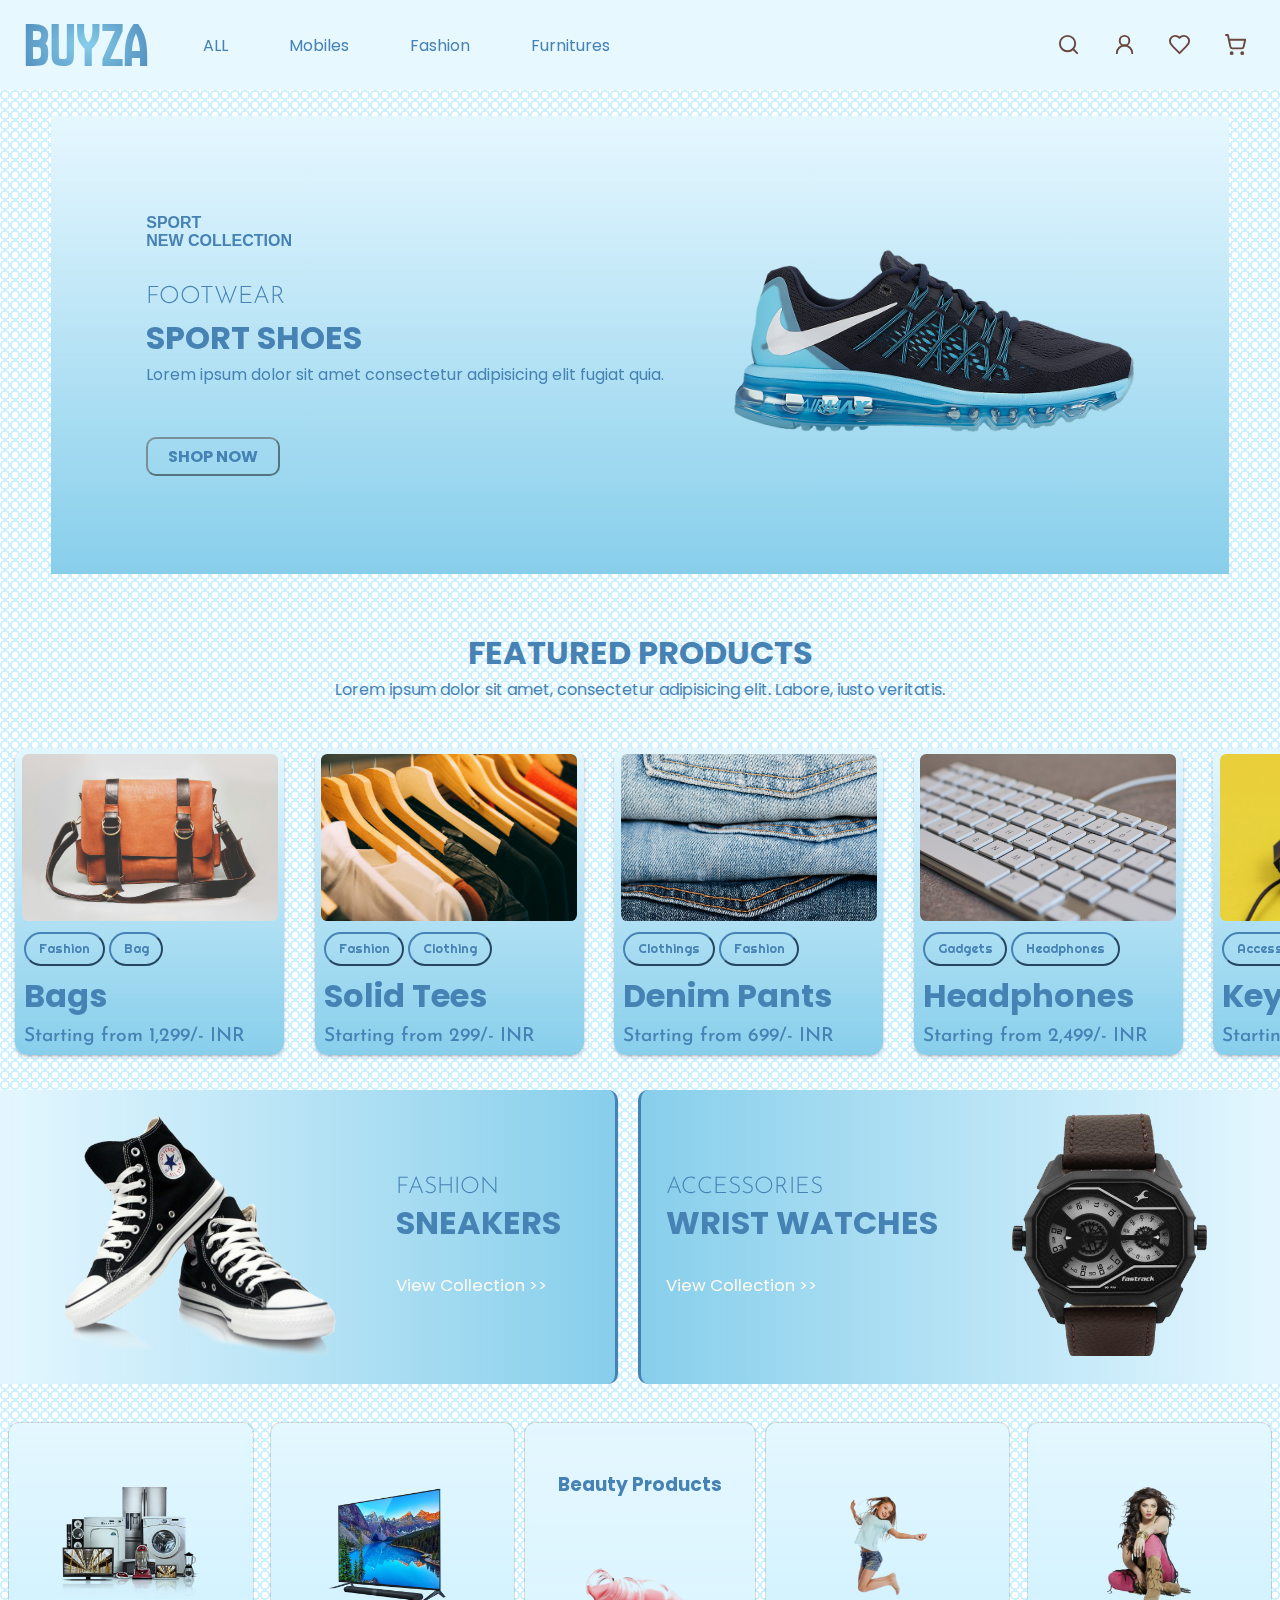
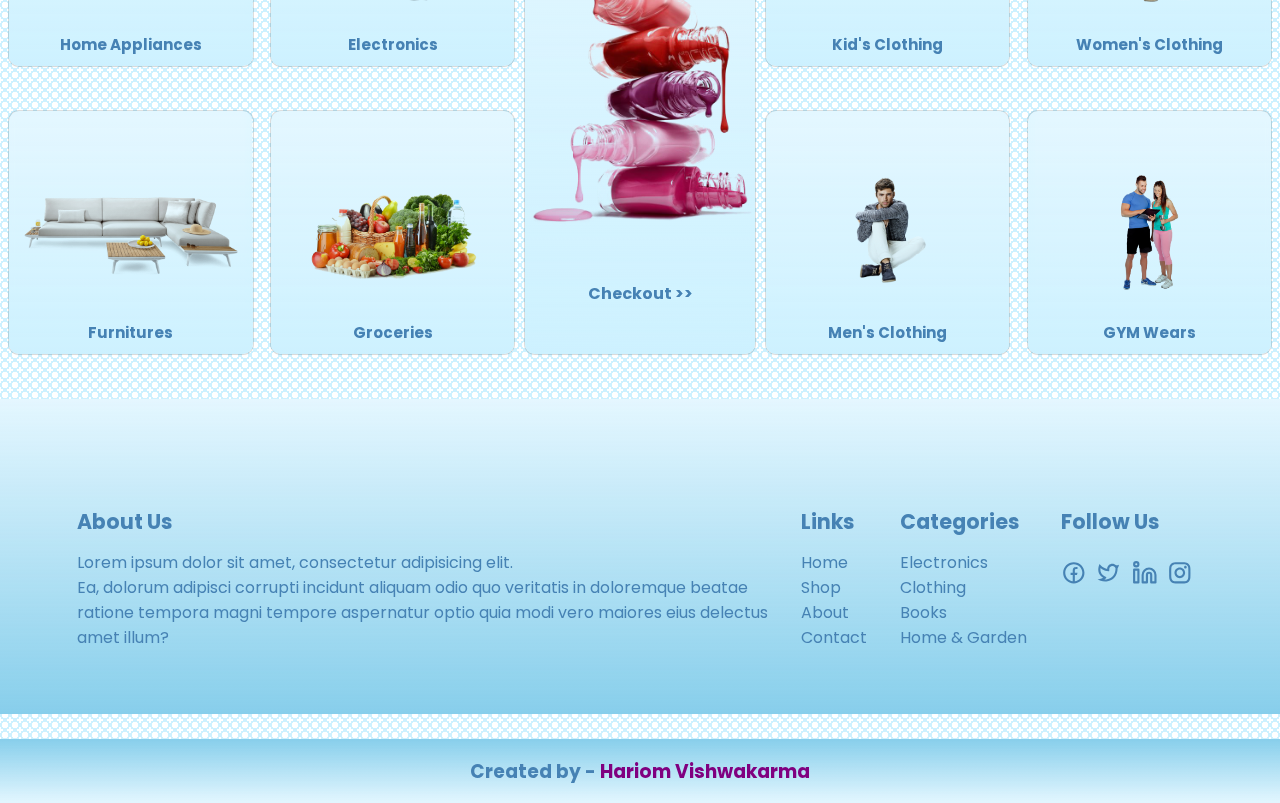
<file: index.html>
<!DOCTYPE html>
<html lang="en">

<head>
    <meta charset="UTF-8">
    <meta name="viewport" content="width=device-width, initial-scale=1.0">
    <title>BUYZA - E-commerce Website</title>
    <link rel="icon" type="image/x-icon" href="363839.jpg">
    <link rel="stylesheet" href="Buyza.css">


</head>

<body>

    <!-- This is Bottom Nav  -->

    <div id="bottomnav">
        <a href="#home">
            <svg xmlns="http://www.w3.org/2000/svg" width="4vmin" height="4vmin" viewBox="0 0 24 24" fill="none"
                stroke="currentColor" stroke-width="2" stroke-linecap="round" stroke-linejoin="round"
                class="lucide lucide-home">
                <path d="m3 9 9-7 9 7v11a2 2 0 0 1-2 2H5a2 2 0 0 1-2-2z" />
                <polyline points="9 22 9 12 15 12 15 22" />
            </svg>
            Home
        </a>
        <a href="#search">
            <svg xmlns="http://www.w3.org/2000/svg" width="4vmin" height="4vmin" viewBox="0 0 24 24" fill="none"
                stroke="currentColor" stroke-width="2" stroke-linecap="round" stroke-linejoin="round"
                class="lucide lucide-compass">
                <circle cx="12" cy="12" r="10" />
                <polygon points="16.24 7.76 14.12 14.12 7.76 16.24 9.88 9.88 16.24 7.76" />
            </svg>
            Search
        </a>
        <a href="#cart">
            <svg xmlns="http://www.w3.org/2000/svg" width="4vmin" height="4vmin" viewBox="0 0 24 24" fill="none"
                stroke="currentColor" stroke-width="2" stroke-linecap="round" stroke-linejoin="round"
                class="lucide lucide-shopping-cart">
                <circle cx="8" cy="21" r="1" />
                <circle cx="19" cy="21" r="1" />
                <path d="M2.05 2.05h2l2.66 12.42a2 2 0 0 0 2 1.58h9.78a2 2 0 0 0 1.95-1.57l1.65-7.43H5.12" />
            </svg>
            Cart
        </a>
        <a href="#notification">
            <svg xmlns="http://www.w3.org/2000/svg" width="4vmin" height="4vmin" viewBox="0 0 24 24" fill="none"
                stroke="currentColor" stroke-width="2" stroke-linecap="round" stroke-linejoin="round"
                class="lucide lucide-bell">
                <path d="M6 8a6 6 0 0 1 12 0c0 7 3 9 3 9H3s3-2 3-9" />
                <path d="M10.3 21a1.94 1.94 0 0 0 3.4 0" />
            </svg>
            Updates
        </a>
    </div>

    <!-- Bottom Nav End  -->





    <!-- Nav Start  -->


    <nav>
        <div class="leftbar">
            <ul>
                <li>
                    <h2 id="logo">
                        <a href="Buyza.html">
                            Buyza
                        </a>
                    </h2>
                </li>
                <li>
                    <a class="hide" href="#all">ALL</a>
                </li>
                <li><a class="hide" href="Mobiles.html">Mobiles</a></li>
                <li><a class="hide" href="#Fashion">Fashion</a></li>
                <li><a class="hide" href="#Furnituress">Furnitures</a></li>
            </ul>
        </div>
        <div class="rightbar">
            <ul>
                <li>
                    <a href="#search" class="hide">
                        <svg xmlns="http://www.w3.org/2000/svg" width="1.8vmax" height="1.8vmax" viewBox="0 0 24 24"
                            fill="none" stroke="#69483D" stroke-width="2" stroke-linecap="round" stroke-linejoin="round"
                            class="lucide lucide-search">
                            <circle cx="11" cy="11" r="8" />
                            <path d="m21 21-4.3-4.3" />
                        </svg>
                    </a>
                </li>
                <li>
                    <a href="#profile" class="hide">
                        <svg xmlns="http://www.w3.org/2000/svg" width="1.8vmax" height=1.8vmax" viewBox="0 0 24 24"
                            fill="none" stroke="#69483D" stroke-width="2" stroke-linecap="round" stroke-linejoin="round"
                            class="lucide lucide-user-round">
                            <circle cx="12" cy="8" r="5" />
                            <path d="M20 21a8 8 0 0 0-16 0" />
                        </svg>
                    </a>
                </li>
                <li>
                    <a href="#favorites" class="hide">
                        <svg xmlns="http://www.w3.org/2000/svg" width="1.8vmax" height="1.8vmax" viewBox="0 0 24 24"
                            fill="none" stroke="#69483D" stroke-width="2" stroke-linecap="round" stroke-linejoin="round"
                            class="lucide lucide-heart">
                            <path
                                d="M19 14c1.49-1.46 3-3.21 3-5.5A5.5 5.5 0 0 0 16.5 3c-1.76 0-3 .5-4.5 2-1.5-1.5-2.74-2-4.5-2A5.5 5.5 0 0 0 2 8.5c0 2.3 1.5 4.05 3 5.5l7 7Z" />
                        </svg>
                    </a>
                </li>
                <li>
                    <a href="#cart" class="hide">
                        <svg xmlns="http://www.w3.org/2000/svg" width="1.8vmax" height="1.8vmax" viewBox="0 0 24 24"
                            fill="none" stroke="#69483D" stroke-width="2" stroke-linecap="round" stroke-linejoin="round"
                            class="lucide lucide-shopping-cart">
                            <circle cx="8" cy="21" r="1" />
                            <circle cx="19" cy="21" r="1" />
                            <path
                                d="M2.05 2.05h2l2.66 12.42a2 2 0 0 0 2 1.58h9.78a2 2 0 0 0 1.95-1.57l1.65-7.43H5.12" />
                        </svg>
                    </a>
                </li>
            </ul>

        </div>
    </nav>

    <!-- Nav End -->


    <!-- Header Start -->

    <header>

        <!-- Scroll Bar Start -->

        <!-- Scroll 1 -->
         
        <div class="scroll-cont">
            <div class="scroll scroll1">
                <div id="leftscroll">
                    <h4>SPORT <br> NEW COLLECTION </h4>
                    <h2>FOOTWEAR</h2>
                    <h1>SPORT SHOES</h1>
                    <p>Lorem ipsum dolor sit amet consectetur adipisicing elit fugiat quia.</p>
                    <a id="shopnow" href="#shopnow">SHOP NOW</a>
                </div>
                <div id="rightscroll">
                    <img src="blue-shoe.png" alt="Nike Airmax">
                </div>
            </div>
        </div>

        <!-- Scroll 2 -->

        <div class="scroll-cont">
            <div class="scroll scroll2">
                <div id="leftscroll">
                    <h4>ACCESSORIES</h4>
                    <h2>WRIST WATCHES</h2>
                    <h1>ANALOG WATCHES</h1>
                    <p>Lorem ipsum dolor sit amet, consectetur adipisicing elit.
                    </p>
                    <a id="shopnow" href="#Shopnow">SHOP NOW</a>
                </div>
                <div id="rightscroll">
                    <img src="wrist-watch-2.png" alt="Wrist Watch">
                </div>
            </div>
        </div>

        <!-- Scroll 3 -->

        <div class="scroll-cont">
            <div class="scroll scroll3">
                <div id="leftscroll">
                    <h4>GADGETS</h4>
                    <h2>HEADPHONES</h2>
                    <h1>TWS HEADPHONES</h1>
                    <p>Lorem ipsum dolor sit amet consectetur adipisicing elit fugiat quia.</p>
                    <a id="shopnow" href="#Shopnow">SHOP NOW</a>
                </div>
                <div id="rightscroll">
                    <img src="headphone-2.png" alt="Headphone">
                </div>
            </div>
        </div>

        <!-- Scroll End -->

    </header>


    <!-- Header End  -->


    <!-- Main Start  -->


    <main>

        <!-- Heading  -->

        <div id="mainheading">
            <h1>FEATURED PRODUCTS</h1>
            <p>Lorem ipsum dolor sit amet, consectetur adipisicing elit. Labore, iusto veritatis.</p>
        </div>

        <!-- Heading End -->




        <!-- Item Cards  -->

        <div id="scrollitems">

            <div class="container">
                <div id="image1" class="image"></div>
                <div id="capsule-container">
                    <span class="capsule">Fashion</span>
                    <span class="capsule">Bag</span>
                </div>
                <div class="heading">
                    <h2>Bags</h2>
                    <h3>Starting from 1,299/- INR</h3>
                </div>
            </div>

            <div class="container">
                <div id="image2" class="image"></div>
                <div id="capsule-container">
                    <span class="capsule">Fashion</span>
                    <span class="capsule">Clothing</span>
                </div>
                <div class="heading">
                    <h2>Solid Tees</h2>
                    <h3>Starting from 299/- INR</h3>
                </div>
            </div>
            <div class="container">
                <div id="image3" class="image"></div>
                <div id="capsule-container">
                    <span class="capsule">Clothings</span>
                    <span class="capsule">Fashion</span>
                </div>
                <div class="heading">
                    <h2>Denim Pants</h2>
                    <h3>Starting from 699/- INR</h3>
                </div>
            </div>

            <div class="container">
                <div id="image4" class="image"></div>
                <div id="capsule-container">
                    <span class="capsule">Gadgets</span>
                    <span class="capsule">Headphones</span>
                </div>
                <div class="heading">
                    <h2>Headphones</h2>
                    <h3>Starting from 2,499/- INR</h3>
                </div>
            </div>


            <div class="container">
                <div id="image5" class="image"></div>
                <div id="capsule-container">
                    <span class="capsule">Accessories</span>
                    <span class="capsule">Keyboard</span>
                </div>
                <div class="heading">
                    <h2>Keyboards</h2>
                    <h3>Starting from 999/- INR</h3>
                </div>
            </div>


            <div class="container">
                <div id="image6" class="image"></div>
                <div id="capsule-container">
                    <span class="capsule">Accessories</span>
                    <span class="capsule">Mouse</span>
                </div>
                <div class="heading">
                    <h2>Mouses</h2>
                    <h3>Starting from 499/- INR</h3>
                </div>
            </div>
        </div>

        <!-- Item Card End  -->



        <!-- Double Blocks For Items -->

        <div id="double-blocks">
            <aside class="block1">
                <img src="converse.png" alt="converse">
                <div class="content">
                    <h2>FASHION</h2>
                    <h1>SNEAKERS</h1>
                    <a href="#viewcollection">View Collection >>
                    </a>
                </div>
            </aside>
            <aside class="block2">
                <div class="content">
                    <h2>ACCESSORIES</h2>
                    <h1>WRIST WATCHES</h1>
                    <a href="#accessories">
                        View Collection >>
                    </a>
                </div>
                <img src="wristwatch.png" alt="wristwatch">
            </aside>
        </div>

        <!-- Double Blocks for Items End -->




        <!-- Categories Start -->

        <div class="categories">

            <div class="categories-1">
                <a href="#appliances">
                    <div class="box box1">
                        <img class="image1" src="homeappliances.png" alt="Appliances">
                        <div class="content">
                            <h3>Home Appliances</h3>
                        </div>
                    </div>
                </a>
                <a href="#">
                    <div class="box box2">
                        <img class="image2" src="tv.png" alt="tv">
                        <div class="content">
                            <h3>Electronics </h3>
                        </div>
                    </div>
                    <a href="#Furnitures">
                        <div class="box box3">
                            <img class="image3" src="furniture.png" alt="Furnitures">
                            <div class="content">
                                <h3>Furnitures</h3>
                            </div>
                        </div>
                    </a>
                    <a href="#groceries">
                        <div class="box box4">
                            <img class="image4" src="grocery.png" alt="grocery">
                            <div class="content">
                                <h3>Groceries</h3>
                            </div>
                        </div>
                    </a>
            </div>


            <div class="categories-3">
                <a href="#beautyproducts">
                    <div class="sidebox">
                        <div class="uppercontent">
                            <h3>Beauty Products</h3>
                        </div>
                        <img src="nailpolis.png" alt="nailpolis.png">
                        <div class="lowercontent">
                            <h4>Checkout >></h4>
                        </div>
                    </div>
                </a>
            </div>


            <div class="categories-2">
                <a href="#kidclothing">
                    <div class="box box5">
                        <img class="image5" src="kid2.png" alt="kid">
                        <div class="content">
                            <h3>Kid's Clothing</h3>
                        </div>
                    </div>
                </a>
                <a href="#womenclothing">
                    <div class="box box6">
                        <img class="image6" src="women.png" alt="woman">
                        <div class="content">
                            <h3>Women's Clothing</h3>
                        </div>
                    </div>
                </a>
                <a href="#menclothing">
                    <div class="box box7">
                        <img class="image7" src="man.png" alt="man">
                        <div class="content">
                            <h3>Men's Clothing</h3>
                        </div>
                    </div>
                </a>
                <a href="#gymwears">
                    <div class="box box8">
                        <img class="image8" src="gym.png" alt="gym wear">
                        <div class="content">
                            <h3>GYM Wears</h3>
                        </div>
                    </div>
                </a>
            </div>

        </div>

        <!-- Categories End -->
    </main>

    <!-- Main End -->


    <!-- Footer Start  -->


    <footer class="site-footer">
        <div class="container">
            <div class="row">

                <!-- About us Start  -->

                <div class="col-md-4 aboutus">
                    <h3>About Us</h3>
                    <p>Lorem ipsum dolor sit amet, consectetur adipisicing elit. <br> Ea, dolorum adipisci corrupti
                        incidunt aliquam odio quo veritatis in doloremque beatae <br> ratione tempora magni tempore
                        aspernatur optio quia modi vero maiores eius delectus <br> amet illum?
                    </p>
                </div>

                <!-- About us End -->

                <!-- Quick Links Start  -->

                <div class="col-md-4">
                    <h3> Links</h3>
                    <ul>
                        <li><a href="Buyza.html">Home</a></li>
                        <li><a href="#">Shop</a></li>
                        <li><a href="#">About</a></li>
                        <li><a href="#">Contact</a></li>
                    </ul>
                </div>

                <!-- Quick Links End -->


                <!-- Footer Categories Start-->

                <div class="col-md-4">
                    <h3>Categories</h3>
                    <ul>
                        <li><a href="#">Electronics</a></li>
                        <li><a href="#">Clothing</a></li>
                        <li><a href="#">Books</a></li>
                        <li><a href="#">Home & Garden</a></li>
                    </ul>
                </div>

                <!-- Footer Categories End -->


                <!-- Follow Start  -->


                <div class="col-md-4 followus">
                    <h3>Follow Us</h3>
                    <ul class="social-icons">
                        <li><a href="#facebook">
                                <svg xmlns="http://www.w3.org/2000/svg" viewBox="0 0 24 24" fill="currentColor">
                                    <path
                                        d="M13.001 19.9381C16.9473 19.446 20.001 16.0796 20.001 12C20.001 7.58172 16.4193 4 12.001 4C7.5827 4 4.00098 7.58172 4.00098 12C4.00098 16.0796 7.05467 19.446 11.001 19.9381V14H9.00098V12H11.001V10.3458C11.001 9.00855 11.1402 8.52362 11.4017 8.03473C11.6631 7.54584 12.0468 7.16216 12.5357 6.9007C12.9184 6.69604 13.3931 6.57252 14.2227 6.51954C14.5519 6.49851 14.9781 6.52533 15.501 6.6V8.5H15.001C14.0837 8.5 13.7052 8.54332 13.4789 8.66433C13.3386 8.73939 13.2404 8.83758 13.1653 8.97793C13.0443 9.20418 13.001 9.42853 13.001 10.3458V12H15.501L15.001 14H13.001V19.9381ZM12.001 22C6.47813 22 2.00098 17.5228 2.00098 12C2.00098 6.47715 6.47813 2 12.001 2C17.5238 2 22.001 6.47715 22.001 12C22.001 17.5228 17.5238 22 12.001 22Z">
                                    </path>
                                </svg>
                            </a></li>
                        <li><a href="#twitter">
                                <svg xmlns="http://www.w3.org/2000/svg" viewBox="0 0 24 24" fill="currentColor">
                                    <path
                                        d="M15.3499 5.55005C13.7681 5.55005 12.4786 6.81809 12.4504 8.39658L12.4223 9.97162C12.4164 10.3029 12.143 10.5667 11.8117 10.5608C11.7881 10.5604 11.7646 10.5586 11.7413 10.5554L10.1805 10.3426C8.12699 10.0625 6.15883 9.11736 4.27072 7.54411C3.67275 10.8538 4.84 13.1472 7.65342 14.916L9.40041 16.0142C9.68095 16.1906 9.7654 16.561 9.58903 16.8415C9.54861 16.9058 9.49636 16.9619 9.43504 17.0067L7.84338 18.1696C8.78973 18.229 9.68938 18.1875 10.435 18.0387C15.1526 17.0973 18.2897 13.547 18.2897 7.69109C18.2897 7.213 17.2774 5.55005 15.3499 5.55005ZM10.4507 8.3609C10.4983 5.69584 12.6735 3.55005 15.3499 3.55005C16.7132 3.55005 17.9465 4.10683 18.8348 5.0054C19.5462 5.00005 20.1514 5.17991 21.5035 4.35967C21.1693 6.00005 21.0034 6.71201 20.2897 7.69109C20.2897 15.3326 15.5926 19.0489 10.8264 20C7.5587 20.6522 2.80646 19.5815 1.44531 18.1587C2.13874 18.1054 4.95928 17.802 6.58895 16.6092C5.20994 15.6987 -0.278631 12.4681 3.32772 3.78642C5.02119 5.76307 6.73797 7.10855 8.47807 7.82286C9.63548 8.29798 9.91978 8.2885 10.4507 8.3609Z">
                                    </path>
                                </svg>
                            </a></li>
                        <li><a href="#linkdin">
                                <svg xmlns="http://www.w3.org/2000/svg" viewBox="0 0 24 24" fill="none"
                                    stroke="currentColor" stroke-width="2" stroke-linecap="round"
                                    stroke-linejoin="round" class="lucide lucide-linkedin">
                                    <path
                                        d="M16 8a6 6 0 0 1 6 6v7h-4v-7a2 2 0 0 0-2-2 2 2 0 0 0-2 2v7h-4v-7a6 6 0 0 1 6-6z" />
                                    <rect width="4" height="12" x="2" y="9" />
                                    <circle cx="4" cy="4" r="2" />
                                </svg>
                            </a></li>
                        <li><a href="#instagram">
                                <svg xmlns="http://www.w3.org/2000/svg" viewBox="0 0 24 24" fill="currentColor">
                                    <path
                                        d="M12.001 9C10.3436 9 9.00098 10.3431 9.00098 12C9.00098 13.6573 10.3441 15 12.001 15C13.6583 15 15.001 13.6569 15.001 12C15.001 10.3427 13.6579 9 12.001 9ZM12.001 7C14.7614 7 17.001 9.2371 17.001 12C17.001 14.7605 14.7639 17 12.001 17C9.24051 17 7.00098 14.7629 7.00098 12C7.00098 9.23953 9.23808 7 12.001 7ZM18.501 6.74915C18.501 7.43926 17.9402 7.99917 17.251 7.99917C16.5609 7.99917 16.001 7.4384 16.001 6.74915C16.001 6.0599 16.5617 5.5 17.251 5.5C17.9393 5.49913 18.501 6.0599 18.501 6.74915ZM12.001 4C9.5265 4 9.12318 4.00655 7.97227 4.0578C7.18815 4.09461 6.66253 4.20007 6.17416 4.38967C5.74016 4.55799 5.42709 4.75898 5.09352 5.09255C4.75867 5.4274 4.55804 5.73963 4.3904 6.17383C4.20036 6.66332 4.09493 7.18811 4.05878 7.97115C4.00703 9.0752 4.00098 9.46105 4.00098 12C4.00098 14.4745 4.00753 14.8778 4.05877 16.0286C4.0956 16.8124 4.2012 17.3388 4.39034 17.826C4.5591 18.2606 4.7605 18.5744 5.09246 18.9064C5.42863 19.2421 5.74179 19.4434 6.17187 19.6094C6.66619 19.8005 7.19148 19.9061 7.97212 19.9422C9.07618 19.9939 9.46203 20 12.001 20C14.4755 20 14.8788 19.9934 16.0296 19.9422C16.8117 19.9055 17.3385 19.7996 17.827 19.6106C18.2604 19.4423 18.5752 19.2402 18.9074 18.9085C19.2436 18.5718 19.4445 18.2594 19.6107 17.8283C19.8013 17.3358 19.9071 16.8098 19.9432 16.0289C19.9949 14.9248 20.001 14.5389 20.001 12C20.001 9.52552 19.9944 9.12221 19.9432 7.97137C19.9064 7.18906 19.8005 6.66149 19.6113 6.17318C19.4434 5.74038 19.2417 5.42635 18.9084 5.09255C18.573 4.75715 18.2616 4.55693 17.8271 4.38942C17.338 4.19954 16.8124 4.09396 16.0298 4.05781C14.9258 4.00605 14.5399 4 12.001 4ZM12.001 2C14.7176 2 15.0568 2.01 16.1235 2.06C17.1876 2.10917 17.9135 2.2775 18.551 2.525C19.2101 2.77917 19.7668 3.1225 20.3226 3.67833C20.8776 4.23417 21.221 4.7925 21.476 5.45C21.7226 6.08667 21.891 6.81333 21.941 7.8775C21.9885 8.94417 22.001 9.28333 22.001 12C22.001 14.7167 21.991 15.0558 21.941 16.1225C21.8918 17.1867 21.7226 17.9125 21.476 18.55C21.2218 19.2092 20.8776 19.7658 20.3226 20.3217C19.7668 20.8767 19.2076 21.22 18.551 21.475C17.9135 21.7217 17.1876 21.89 16.1235 21.94C15.0568 21.9875 14.7176 22 12.001 22C9.28431 22 8.94514 21.99 7.87848 21.94C6.81431 21.8908 6.08931 21.7217 5.45098 21.475C4.79264 21.2208 4.23514 20.8767 3.67931 20.3217C3.12348 19.7658 2.78098 19.2067 2.52598 18.55C2.27848 17.9125 2.11098 17.1867 2.06098 16.1225C2.01348 15.0558 2.00098 14.7167 2.00098 12C2.00098 9.28333 2.01098 8.94417 2.06098 7.8775C2.11014 6.8125 2.27848 6.0875 2.52598 5.45C2.78014 4.79167 3.12348 4.23417 3.67931 3.67833C4.23514 3.1225 4.79348 2.78 5.45098 2.525C6.08848 2.2775 6.81348 2.11 7.87848 2.06C8.94514 2.0125 9.28431 2 12.001 2Z">
                                    </path>
                                </svg>
                            </a></li>
                    </ul>
                </div>

                <!-- Follow End -->

            </div>
        </div>
    </footer>

    <!-- credit  -->
     
    <div id="credit">
        <h3>
            <span>Created by -</span> <span> Hariom Vishwakarma</span>
        </h3>
    </div>

    <!-- Footer End -->

</body>

</html>
</file>
<file: Buyza.css>
@import url("https://fonts.googleapis.com/css2?family=Josefin+Sans&family=Ubuntu&display=swap");

@import url("https://fonts.googleapis.com/css2?family=Dancing+Script:wght@700&family=Diphylleia&display=swap");

@import url("https://fonts.googleapis.com/css2?family=Josefin+Sans:ital,wght@0,100..700;1,100..700&family=Poppins:ital,wght@0,100;0,200;0,300;0,400;0,500;0,600;0,700;0,800;0,900;1,100;1,200;1,300;1,400;1,500;1,600;1,700;1,800;1,900&family=Protest+Strike&family=Righteous&family=Tilt+Warp&display=swap");

@import url("https://fonts.googleapis.com/css2?family=Josefin+Sans&family=Righteous&display=swap");

@import url("https://fonts.googleapis.com/css2?family=New+Amsterdam&display=swap");

@import url("https://fonts.googleapis.com/css2?family=Bebas+Neue&family=Marck+Script&family=Sofia+Sans:ital,wght@0,1..1000;1,1..1000&display=swap");

:root {
  --main-col: #87ceeb;
  --sec-col: #4682b4;
  --text-col: #fffaf0;
  --text-col-2: #cdf1ff;
  --trans-col: #cdf1ff1a;
  --dark-text: #708090;
}

html {
  background-image: repeating-radial-gradient(
      circle at center center,
      transparent 0px,
      transparent 3px,
      #cdf1ff 3px,
      #cdf1ff 5px,
      transparent 5px,
      transparent 19px,
      #cdf1ff 19px,
      #cdf1ff 27px
    ),
    repeating-radial-gradient(
      circle at center center,
      rgb(255, 255, 255) 0px,
      rgb(255, 255, 255) 6px,
      rgb(255, 255, 255) 6px,
      rgb(255, 255, 255) 14px,
      rgb(255, 255, 255) 14px,
      rgb(255, 255, 255) 25px,
      rgb(255, 255, 255) 25px,
      rgb(255, 255, 255) 28px
    );
  background-size: 10px 10px;
}

* {
  margin: 0;
  padding: 0;
  color: var(--sec-col);
  transition: all 0.5s ease;
}

body {
  scroll-behavior: smooth;
  color: var(--text-col-2);
  font-family: "Poppins";
}

body::-webkit-scrollbar {
  width: 0.3vw;
  border-radius: 50px;
}

body::-webkit-scrollbar-track {
  background-color: var(--text-col-2);
  box-shadow: inset 0 0 6px #4683b46c;
  border-radius: 50px;
}

body::-webkit-scrollbar-thumb {
  background-color: var(--sec-col);
  border-radius: 50px;
}

#logo a {
  font-family: "New Amsterdam", sans-serif;
  font-weight: 100;
  background: -webkit-radial-gradient(var(--main-col), var(--sec-col));
  -webkit-background-clip: text;
  -webkit-text-fill-color: transparent;
  transition: all ease 0.5s;
}

#logo a:hover {
  transform: scale(1.2);
}

@media (max-width: 425px) {
  nav {
    height: 19vw;
    display: flex;
    justify-content: center;
    align-items: center;
  }

  nav .rightbar {
    display: none;
  }

  #logo {
    transform: translateX(50%);
    font-size: 10vw;
  }

  #bottomnav {
    background-image: linear-gradient(
      to bottom,
      var(--trans-col),
      var(--main-col)
    );
    backdrop-filter: blur(5px);
    height: 6vmax;
    width: 100%;
    position: fixed;
    bottom: 0;
    z-index: 1;
    display: flex;
    justify-content: space-evenly;
    align-items: center;
  }

  #bottomnav a {
    padding: 5px 2vw;
    display: flex;
    flex-direction: column;
    justify-content: center;
    align-items: center;
    transition: ease all 0.5s;
    font-size: 2.5vw;
    text-decoration: none;
    font-weight: 600;
  }

  #bottomnav a:hover {
    border-radius: 10px;
    padding: 5px 2vw;
    background-image: linear-gradient(
      to bottom,
      var(--trans-col),
      var(--sec-col)
    );
  }

  header {
    width: 100%;
    height: auto;
    margin: auto;
    display: grid;
    grid-template-columns: repeat(3, 100%);
    align-items: center;
    overflow-x: scroll;
    overflow-y: hidden;
    column-gap: 1.5vw;
  }

  header::-webkit-scrollbar {
    border-radius: 50px;
    height: 0.7vw;
  }

  header::-webkit-scrollbar-track {
    border-radius: 50px;
  }

  header::-webkit-scrollbar-thumb {
    background-color: var(--sec-col);
    border-radius: 50px;
  }

  nav .leftbar ul li .hide {
    display: none;
  }

  nav .rightbar ul li .hide {
    display: none;
  }

  .scroll-cont {
    height: 100%;
    margin: 0 2vw 0 2vw;
  }
  .scroll {
    display: flex;
    flex-direction: column;
    justify-content: space-evenly;
    align-items: center;
  }

  #leftscroll {
    display: flex;
    flex-direction: column;
    align-items: center;
    justify-content: center;
    height: 100%;
  }

  #leftscroll h4,
  #leftscroll p {
    font-family: Arial, Helvetica, sans-serif;
    font-size: 2.5vw;
  }

  #leftscroll h2 {
    font-family: "Josefin Sans", sans-serif;
    font-size: 4vw;
    font-weight: 300;
    padding: 5px 0px;
    margin-top: 2vw;
  }

  #leftscroll h1 {
    font-size: 5vw;
  }

  #leftscroll #shopnow {
    font-size: 1.5vw;
    text-decoration: none;
    border: 1px outset rgba(81, 59, 51, 0.466);
    font-weight: bolder;
    border-radius: 8px;
    margin-top: 30px;
    padding: 5px 15px;
    transition: ease all 0.5s;
  }

  #leftscroll #shopnow:hover {
    transform: scale(1.2) rotateX(360deg);
  }

  #rightscroll img {
    height: 45vw;
    margin: 7vw 0;
  }

  #mainheading {
    margin: 3vw 0px;
    display: grid;
    align-content: center;
    justify-items: center;
    font-size: 2.5vw;
    text-align: center;
  }

  #scrollitems {
    width: 100%;
    height: auto;
    margin: auto;
    display: flex;
    justify-content: start;
    align-items: center;
    overflow-y: auto;
  }

  #scrollitems::-webkit-scrollbar {
    display: none;
  }

  #scrollitems .container {
    /* border: 2px solid; */
    width: 35vw;
    height: auto;
    backdrop-filter: blur(5px);
    border-radius: 10px;
    margin: 2vw;
    padding: 1vw;
    box-shadow: rgba(50, 50, 93, 0.25) 0px 2px 5px -1px,
      rgba(0, 0, 0, 0.3) 0px 1px 3px -1px;
    color: var(--sec-col);
  }

  #scrollitems .container .image {
    background-size: cover;
    width: 35vw;
    height: 20vw;
    font-size: 2vw;
    border-radius: 5px;
    transition: 0.5s;
  }

  #scrollitems .container img:hover {
    scale: 1.02;
    border-radius: 7px;
    transition-timing-function: ease;
  }

  #capsule-container {
    margin-left: 1.2vw;
  }

  .capsule {
    color: var(--sec-col);
    padding: 0.3vw 1vw;
    align-items: center;
    border: 0.2vw outset var(--sec-col);
    border-radius: 2vw;
    font-family: "Righteous", sans-serif;
    transition: 0.5s;
  }

  .capsule:hover {
    box-shadow: 0px 3px 5px rgba(128, 128, 128, 0.332) inset;
    border: 2px inset var(--sec-col);
    transition-timing-function: ease;
  }

  .heading {
    font-family: "Josefin Sans", sans-serif;
    margin-top: 1vw;
    margin-left: 2vw;
    padding: 0.2vw;
  }

  #scrollitems span {
    font-size: 2vw;
    margin: 0.8vw;
    color: var(--sec-col);
  }

  #scrollitems h2 {
    margin: 0.5vw 0px;
    font-family: "Poppins", sans-serif;
    font-size: 3.5vw;
    margin: 0 0 1vw 0;
    padding: 0;
    color: var(--sec-col);
  }

  .heading h3 {
    color: var(--sec-col);
    font-weight: 500;
    font-size: 2.5vw;
  }

  #double-blocks {
    width: 100%;
    height: 80vw;
    padding: 0 5vw;
    box-sizing: border-box;
    display: flex;
    flex-direction: column;
    align-items: center;
    justify-content: center;
    gap: 20px;
  }

  #double-blocks .block1 {
    height: 40%;
    width: 100%;
    background-image: linear-gradient(
      to right,
      var(--trans-col),
      var(--main-col)
    );
    display: flex;
    justify-content: space-evenly;
    align-items: center;
    border-top-right-radius: 10px;
    border-bottom-right-radius: 10px;
    border-right: 3px solid var(--sec-col);
  }

  #double-blocks .block2 {
    height: 40%;
    border-top-left-radius: 10px;
    border-bottom-left-radius: 10px;
    width: 100%;
    border-left: 3px solid var(--sec-col);
    background-image: linear-gradient(
      to left,
      var(--trans-col),
      var(--main-col)
    );
    display: flex;
    justify-content: space-evenly;
    align-items: center;
  }

  #double-blocks img {
    height: 90%;
  }

  #double-blocks .content {
    height: 100%;
    display: flex;
    flex-direction: column;
    justify-content: center;
    align-items: start;
  }

  #double-blocks h2 {
    font-family: "Josefin Sans", sans-serif;
    font-weight: 300;
    font-size: 3vmin;
    color: var(--dark-text);
  }

  #double-blocks h1 {
    font-size: 4vmin;
    font-family: poppins;
  }

  #double-blocks a {
    width: 100%;
    margin-top: 20px;
    text-decoration: none;
    font-size: 3vmin;
    color: var(--sec-col);
    display: flex;
    justify-content: space-between;
    align-items: center;
  }

  .categories {
    /* border: 2px solid; */
    width: 100%;
    height: auto;
    padding: 1vw;
    box-sizing: border-box;
    display: flex;
    flex-direction: column;
    align-content: space-around;
    justify-items: center;
  }

  .categories .categories-1,
  .categories .categories-2 {
    height: 78vw;
    width: 100%;
    padding: 3vw 0;
  }

  .categories .categories-3 {
    /* border: 2px solid; */
    height: 35vw;
    width: calc(100%);
    display: flex;
    justify-content: center;
    align-items: center;
  }

  .categories .categories-3 .sidebox {
    border-radius: 10px;
    height: 35vw;
    width: 82vw;
    display: flex;
    justify-content: space-evenly;
    align-items: center;
    text-align: center;
  }

  .categories-3 .sidebox h3,
  .categories-3 .sidebox h4 {
    font-size: 3vw;
  }

  .categories .categories-3 img {
    height: 17.7vw;
  }

  .categories .box {
    /* border:2px solid; */
    width: 35vw;
    height: 35vw;
    box-sizing: border-box;
  }

  .categories .box .content {
    position: absolute;
    bottom: 5px;
    font-size: 2vw;
  }

  .categories img {
    height: 15vw;
  }

  /* Footer Start  */

  .site-footer {
    height: auto;
    width: 100%;
    padding: 7vmax 5vw;
  }

  .site-footer .container {
    width: 100%;
    height: auto;
  }

  .site-footer .container .row {
    gap: 2vw;
    display: flex;
    justify-content: space-evenly;
    align-items: start;
  }

  .site-footer h3 {
    color: var(--sec-col);
    font-size: 4vw;
    margin-bottom: 1vw;
  }

  .site-footer p {
    color: var(--sec-col);
    font-size: 3vw;
  }

  .site-footer a {
    color: var(--sec-col);
    text-decoration: none;
    font-size: 3vw;
  }

  .site-footer a:hover {
    color: var(--text-col);
  }

  .site-footer ul {
    list-style: none;
  }

  .col-md-4 .aboutus {
    overflow-x: hidden;
  }

  .followus ul {
    padding: 1vw 0;
    display: flex;
    justify-content: space-evenly;
    align-items: center;
  }

  .followus ul li svg {
    width: 6vw;
    height: 5vw;
  }

  #credit {
    margin-bottom: 6vmax;
  }
  #credit h3 {
    font-size: 3vw;
  }
}

@media (min-width: 426px) and (max-width: 1023px) {
  #bottomnav {
    display: none;
  }

  #logo {
    font-size: 5vw;
  }

  nav {
    font-size: 1.5vw;
  }

  header {
    width: 100%;
    height: auto;
    margin: auto;
    display: grid;
    grid-template-columns: repeat(3, 100%);
    align-items: center;
    overflow-x: scroll;
    overflow-y: hidden;
    column-gap: 1.5vw;
  }

  header::-webkit-scrollbar {
    /* width: 100px; */
    height: 0.5vw;
    border-radius: 50px;
  }

  header::-webkit-scrollbar-track {
    box-shadow: inset 0 0 6px #4682b480;
    background-color: var(--trans-col);
  }

  header::-webkit-scrollbar-thumb {
    background-color: var(--sec-col);
    border-radius: 50px;
  }

  .scroll-cont {
    height: 100%;
    margin: 0 2vw 0 2vw;
  }

  .scroll {
    display: flex;
    justify-content: space-evenly;
    align-items: center;
  }

  #leftscroll {
    display: flex;
    flex-direction: column;
    align-items: start;
    justify-content: center;
    height: 100%;
  }

  #leftscroll h4,
  #leftscroll p {
    font-family: Arial, Helvetica, sans-serif;
    font-size: 1.5vw;
  }

  #leftscroll h2 {
    font-size: 2.5vw;
    font-family: "Josefin Sans", sans-serif;
    font-weight: 300;
    padding: 5px 0px;
    margin-top: 30px;
  }

  #leftscroll h1 {
    font-size: 3.5vw;
  }

  #leftscroll a {
    font-size: 1.5vw;
    text-decoration: none;
    font-weight: bolder;
    border-radius: 8px;
    margin-top: 5vw;
    padding: 5px 15px;
    transition: ease all 0.5s;
  }

  #leftscroll a:hover {
    transform: scale(1.1) rotateX(360deg) translateX(10px);
  }

  #rightscroll img {
    height: 30vw;
  }

  #mainheading {
    margin: 30px 0px;
    display: grid;
    align-content: center;
    justify-items: center;
  }

  #mainheading h1 {
    font-size: 5vw;
  }

  #mainheading p {
    font-size: 2vmin;
  }

  /* Scroll Items Start  */
  #scrollitems {
    width: 100%;
    height: auto;
    margin: auto;
    display: flex;
    justify-content: start;
    align-items: center;
    overflow-y: auto;
  }

  #scrollitems::-webkit-scrollbar {
    display: none;
  }

  #scrollitems .container {
    width: 24vw;
    height: auto;
    backdrop-filter: blur(5px);
    border-radius: 1vw;
    margin: 2vw;
    padding: 0.5vw;
    box-shadow: rgba(50, 50, 93, 0.25) 0px 2px 5px -1px,
      rgba(0, 0, 0, 0.3) 0px 1px 3px -1px;

    /* background-color: #ffffff; */
    color: var(--sec-col);
  }

  #scrollitems .container .image {
    background-size: cover;
    width: 24vw;
    height: 15vw;
    border-radius: 0.5vw;
    transition: 0.5s;
  }

  #scrollitems .container .image:hover {
    scale: 1.02;
    border-radius: 0.7vw;
    transition-timing-function: ease;
  }

  #capsule-container {
    margin-top: 0.5vw;
    padding: 0.2vw;
  }

  .capsule {
    color: var(--sec-col);
    margin-top: 1vw;
    padding: 0.5vw 1vw;
    align-items: center;
    border: 0.2vw outset var(--sec-col);
    border-radius: 2vw;
    font-family: "Righteous", sans-serif;
    font-size: 1vw;
    transition: 0.5s;
  }

  .capsule:hover {
    box-shadow: 0px 3px 5px rgba(128, 128, 128, 0.332) inset;
    border: 0.2vw inset var(--sec-col);
    transition-timing-function: ease;
  }

  .heading {
    font-family: "Josefin Sans", sans-serif;
    /* margin-top: 0.5vw; */
    padding: 0.2vw;
  }

  .heading h2 {
    font-size: 3vw;
    margin: 0.5vw 0px;
    font-family: "Poppins", sans-serif;
  }

  .heading h3 {
    /* margin: 10px 0px; */
    color: var(--sec-col);
    font-size: 1.5vw;
    font-weight: 500;
  }

  /* Scroll Items End  */

  /* Double Blocks Start  */

  #double-blocks {
    /* border: 2px solid; */
    margin: 20px auto;
    width: 100%;
    height: 20vw;
    box-sizing: border-box;
    display: flex;
    align-items: center;
    justify-content: center;
    gap: 2vw;
  }

  #double-blocks .block1 {
    height: 100%;
    width: 100%;
    background-image: linear-gradient(
      to right,
      var(--trans-col),
      var(--main-col)
    );
    display: flex;
    justify-content: space-evenly;
    align-items: center;
    border-top-right-radius: 10px;
    border-bottom-right-radius: 10px;
    border-right: 3px solid var(--sec-col);
  }

  #double-blocks .block2 {
    height: 100%;
    border-top-left-radius: 10px;
    border-bottom-left-radius: 10px;
    width: 100%;
    border-left: 3px solid var(--sec-col);
    background-image: linear-gradient(
      to left,
      var(--trans-col),
      var(--main-col)
    );
    display: flex;
    justify-content: space-evenly;
    align-items: center;
  }

  #double-blocks img {
    height: 90%;
  }

  #double-blocks .content {
    display: flex;
    flex-direction: column;
    justify-content: center;
    align-items: start;
  }

  #double-blocks h2 {
    font-size: 2vw;
    font-family: "Josefin Sans", sans-serif;
    font-weight: 300;
  }

  #double-blocks h1 {
    font-size: 2.5vw;
    font-family: poppins;
  }

  #double-blocks a {
    width: 13.5vw;
    margin-top: 2vw;
    text-decoration: none;
    font-size: 1.5vw;
    color: var(--text-col-2);
    display: flex;
    justify-content: space-between;
    align-items: center;
  }

  .categories {
    /* border: 2px solid; */
    width: 100%;
    height: auto;
    display: flex;
    justify-content: space-evenly;
    align-items: center;
    flex-direction: column;
  }

  .categories .categories-1,
  .categories .categories-2 {
    /* border: 2px solid; */
    height: auto;
    row-gap: 10px;
    width: 100%;
    display: flex;
    justify-content: space-evenly;
  }

  .categories .categories-3 {
    /* border: 2px solid; */
    height: 29vw;
    width: 100%;
    display: flex;
    justify-content: center;
    align-items: center;
    grid-area: categories-3;
  }

  .categories .categories-3 .sidebox {
    border-radius: 10px;
    height: 29vw;
    width: 79vw;
    font-size: 2vw;
    display: flex;
    padding: 0px 20px;
    justify-content: space-evenly;
    align-items: center;
  }

  .categories .categories-3 img {
    height: 100%;
  }

  .categories .box {
    width: 29vw;
    height: 29vw;
  }

  .categories .box .content {
    position: absolute;
    bottom: 10px;
    font-size: 2vw;
  }

  .categories img {
    height: 15vw;
  }

  /* Footer Start  */
  .site-footer {
    /* height: 35vh; */
    width: 100%;
    padding: 1vw 5vw;
  }

  .site-footer .container {
    width: 100%;
  }

  .site-footer .container .row {
    gap: 20px;
    display: flex;
    justify-content: space-evenly;
    align-items: start;
  }

  .site-footer h3 {
    color: var(--sec-col);
  }

  .site-footer p {
    color: var(--sec-col);
  }

  .site-footer a {
    color: var(--sec-col);
    text-decoration: none;
  }

  .site-footer a:hover {
    color: var(--text-col);
  }

  .site-footer ul {
    list-style: none;
    padding: 0;
  }

  .col-md-4 {
    /* height: 100px; */
  }

  .followus ul {
    padding: 10px 0;
    display: flex;
    justify-content: space-evenly;
    align-items: center;
  }

  .followus ul li svg {
    width: 4vw;
    height: 3vw;
  }
}

@media (min-width: 1024px) {
  #bottomnav {
    display: none;
  }

  #logo {
    font-size: 5vw;
  }

  header {
    width: 100%;
    height: auto;
    margin: auto;
    display: grid;
    grid-template-columns: repeat(3, 100%);
    align-items: center;
    overflow-x: scroll;
    overflow-y: hidden;
    column-gap: 1.5vw;
  }

  header::-webkit-scrollbar {
    height: 0.2vw;
    border-radius: 50px;
  }

  header::-webkit-scrollbar-track {
    box-shadow: inset 0 0 6px #4683b45c;
    border-radius: 50px;
  }

  header::-webkit-scrollbar-thumb {
    background-color: var(--sec-col);
    border-radius: 50px;
  }

  .scroll-cont {
    height: 100%;
    margin: 0 2vw 0 2vw;
  }
  .scroll {
    display: flex;
    justify-content: space-evenly;
    align-items: center;
  }

  #leftscroll {
    display: flex;
    flex-direction: column;
    align-items: start;
    justify-content: center;
    height: 100%;
  }

  #leftscroll h4 {
    font-family: Arial, Helvetica, sans-serif;
  }

  #leftscroll h2 {
    font-family: "Josefin Sans", sans-serif;
    font-weight: 300;
    padding: 5px 0px;
    margin-top: 30px;
  }

  #leftscroll a {
    text-decoration: none;
    border: 2px outset rgba(81, 59, 51, 0.466);
    font-weight: bolder;
    border-radius: 10px;
    margin-top: 50px;
    padding: 5px 20px;
    transition: ease all 0.5s;
  }

  #leftscroll a:hover {
    transform: scale(1.1) rotateX(360deg) translateX(10px);
  }

  #rightscroll img {
    height: 400px;
  }

  #mainheading {
    margin: 30px 0px;
    display: grid;
    align-content: center;
    justify-items: center;
  }

  #scrollitems {
    width: 100%;
    height: auto;
    margin: auto;
    display: flex;
    justify-content: start;
    align-items: center;
    overflow-y: auto;
  }

  #scrollitems::-webkit-scrollbar {
    display: none;
  }

  #scrollitems .container {
    width: 20vw;
    height: auto;
    backdrop-filter: blur(5px);
    border-radius: 1vw;
    margin: 1.2vw;
    padding: 0.5vw;
    box-shadow: rgba(50, 50, 93, 0.25) 0px 2px 5px -1px,
      rgba(0, 0, 0, 0.3) 0px 1px 3px -1px;

    /* background-color: #ffffff; */
    color: var(--sec-col);
  }

  #scrollitems .container .image {
    background-size: cover;
    width: 20vw;
    height: 13vw;
    border-radius: 0.5vw;
    transition: 0.5s;
  }

  #scrollitems .container .image:hover {
    scale: 1.02;
    border-radius: 0.7vw;
    transition-timing-function: ease;
  }

  #capsule-container {
    margin-top: 1vw;
    padding: 0.2vw;
  }

  .capsule {
    color: var(--sec-col);
    margin-top: 1vw;
    padding: 0.5vw 1vw;
    align-items: center;
    border: 0.2vw outset var(--sec-col);
    border-radius: 2vw;
    font-family: "Righteous", sans-serif;
    font-size: 1vw;
    transition: 0.5s;
  }

  .capsule:hover {
    box-shadow: 0px 3px 5px rgba(128, 128, 128, 0.332) inset;
    border: 0.2vw inset var(--sec-col);
    transition-timing-function: ease;
  }

  .heading {
    font-family: "Josefin Sans", sans-serif;
    /* margin-top: 0.5vw; */
    padding: 0.2vw;
  }

  .heading h2 {
    font-size: 2.5vw;
    margin: 0.5vw 0px;
    font-family: "Poppins", sans-serif;
  }

  .heading h3 {
    /* margin: 10px 0px; */
    color: var(--sec-col);
    font-size: 1.5vw;
    font-weight: 500;
  }

  /* Scroll Items End  */

  /* Double Blocks Start  */

  #double-blocks {
    /* margin: auto; */
    margin: 20px auto;
    width: 100%;
    height: 23vw;
    box-sizing: border-box;
    display: flex;
    align-items: center;
    justify-content: center;
    gap: 20px;
  }

  #double-blocks .block1 {
    height: 100%;
    width: 100%;
    background-image: linear-gradient(
      to right,
      var(--trans-col),
      var(--main-col)
    );
    border-top-right-radius: 10px;
    border-bottom-right-radius: 10px;
    border-right: 3px solid var(--sec-col);
    display: flex;
    justify-content: space-evenly;
    align-items: center;
  }

  #double-blocks .block2 {
    height: 100%;
    width: 100%;
    background-image: linear-gradient(
      to left,
      var(--trans-col),
      var(--main-col)
    );
    border-top-left-radius: 10px;
    border-bottom-left-radius: 10px;
    padding-left: 25px;
    border-left: 3px solid var(--sec-col);
    display: flex;
    justify-content: space-evenly;
    align-items: center;
  }

  #double-blocks img {
    height: 20vw;
  }

  #double-blocks .content {
    display: flex;
    flex-direction: column;
    justify-content: center;
    align-items: start;
  }

  #double-blocks h2 {
    font-size: 1.8vw;
    font-family: "Josefin Sans", sans-serif;
    font-weight: 300;
  }

  #double-blocks h1 {
    font-size: 2.5vw;
    font-family: poppins;
  }

  #double-blocks a {
    width: 12.5vw;
    margin-top: 2vw;
    text-decoration: none;
    font-size: 1.3vw;
    color: var(--text-col);
    display: flex;
    justify-content: space-between;
    align-items: center;
  }

  .categories {
    width: 100%;
    height: 45vw;
    display: flex;
    justify-content: space-evenly;
    align-items: center;
  }

  .categories .categories-1,
  .categories .categories-2 {
    height: 45vw;
    width: 45vw;
  }

  .categories .categories-3 {
    /* border: 2px solid; */
    height: 45vw;
    width: 20vw;
    display: flex;
    align-items: start;
    justify-content: center;
  }

  .categories .categories-3 .sidebox {
    /* border: 2px solid; */
    border-radius: 10px;
    height: 41.5vw;
    width: 18vw;
    display: grid;
    align-content: space-evenly;
    justify-items: center;
  }

  .categories .categories-3 img {
    width: 100%;
  }

  .categories .box {
    width: 19vw;
    height: 19vw;
  }

  .categories .box .content {
    position: absolute;
    bottom: 10px;
    font-size: 1vw;
  }

  .categories .box img {
    height: 9vw;
  }

  /* Footer Start  */

  .site-footer {
    height: 35vh;
    width: 100%;
    padding: 1vw 5vw;
  }

  .site-footer .container {
    width: 100%;
  }

  .site-footer .container .row {
    gap: 20px;
    display: flex;
    justify-content: space-evenly;
    align-items: center;
  }

  .site-footer h3 {
    color: var(--sec-col);
    font-size: 1.6vw;
    margin-bottom: 1vw;
  }

  .site-footer p {
    color: var(--sec-col);
  }

  .site-footer a {
    color: var(--sec-col);
    text-decoration: none;
  }

  .site-footer a:hover {
    color: var(--text-col);
  }

  .site-footer ul {
    list-style: none;
    padding: 0;
  }

  .site-footer ul.social-icons li {
    display: inline;
    margin-right: 10px;
  }

  .site-footer ul.social-icons li a {
    color: var(--sec-col);
    font-size: 20px;
  }

  .site-footer ul.social-icons li a:hover {
    color: var(--text-col);
  }

  .col-md-4 {
    height: 100px;
  }

  .followus ul {
    padding: 10px 0;
    display: flex;
    justify-content: space-evenly;
    align-items: center;
  }

  .followus ul li svg {
    width: 2vw;
    height: 2vw;
  }
}

/* Media query End  */


/* Nav Start  */

nav {
  width: 100%;
  height: 10vh;
  padding: 1vw 0;
  position: sticky;
  top: 0;
  z-index: 5;
  backdrop-filter: blur(5px);
  box-sizing: border-box;
  display: flex;
  justify-content: space-between;
  align-items: center;
}

nav .leftbar {
  width: 50vw;
  height: 35px;
  display: flex;
  align-items: center;
  justify-content: start;
}

nav .leftbar .hide {
  transition: all ease 0.3s;
  padding: 0 0.5vw;
  border-radius: 0.3vw;
}

nav .leftbar .hide:hover {
  background-color: var(--sec-col);
  color: white;
  padding: 0 0.5vw;
  border-radius: 0.3vw;
}

nav .leftbar ul {
  list-style: none;
  width: 100%;
  display: flex;
  align-items: center;
  justify-content: space-around;
}

nav .leftbar ul li a {
  text-decoration: none;
  color: var(--sec-col);
  display: flex;
  align-items: center;
  justify-content: center;
}

.anchor {
  display: flex;
  align-items: center;
  justify-content: space-between;
  width: 50px;
}

nav .rightbar {
  width: 20vw;
  height: 35px;
  display: flex;
  align-items: center;
  justify-content: center;
}

nav .rightbar ul {
  list-style: none;
  width: 100%;
  display: flex;
  justify-content: space-evenly;
  align-items: center;
}

nav .rightbar ul li a {
  text-decoration: none;
  color: var(--sec-col);
  display: flex;
  align-items: center;
  justify-content: center;
}

/* Nav End  */

header {
  padding: 2vw;
  box-sizing: border-box;
  /* backdrop-filter: blur(5px); */
  /* background: linear-gradient(to bottom, var(--trans-col), var(--main-col)); */
}

/* Scroll start */

#leftscroll h4 {
  font-family: Arial, Helvetica, sans-serif;
}

#leftscroll h2 {
  font-family: "Josefin Sans", sans-serif;
  font-weight: 300;
  padding: 5px 0px;
  margin-top: 30px;
}

#leftscroll a {
  text-decoration: none;
  font-weight: bolder;
  border-radius: 10px;
  margin-top: 50px;
  padding: 5px 20px;
  transition: ease all 0.5s;
}

#leftscroll a:hover {
  transform: scale(1.1) translateX(10px);
}

/* Scroll 1 */

.scroll{
  backdrop-filter: blur(5px);
  padding: 2vw;
}
.scroll1{
background: linear-gradient(to bottom, #4683b400, var(--main-col));
}
.scroll1 h4, .scroll1 h2, .scroll1 h1, .scroll1 p {
  color: var(--sec-col);
}


.scroll1 a:hover {
  border: 2px outset var(--sec-col);
  color: var(--text-col);
  background-color: var(--sec-col);
}

/* Scroll 2 */

.scroll2{
  background: linear-gradient(to bottom, #f4393300, #ff7873);
}


.scroll2 h4, .scroll2 h2, .scroll2 h1, .scroll2 p {
  color: #B12B27;
}


.scroll2 a {
  color: var(--text-col);
  background-color: #B12B27;
}

.scroll2 a:hover {
  border: 2px solid #B12B27;
  color: #B12B27;
  background-color: var(--text-col-2);
}

/* Scroll 3 */

.scroll3{
  background: linear-gradient(to bottom, #dac0a900, #DAC0A9);
}


.scroll3 h4, .scroll3 h2, .scroll3 h1, .scroll3 p {
  color: #393414;
}


.scroll3 a {
  color: var(--text-col);
  background-color: #393414;
}

.scroll3 a:hover {
  border: 2px solid #393414;
  color: #393414;
  background-color: var(--text-col);
}

#rightscroll img {
  transition: ease all 0.5s;
}

#rightscroll img:hover {
  transform: scale(1.1) translateY(-0.5vw) rotate(20deg);
  position: relative;
  z-index: 1;
  filter: drop-shadow(5vw 1.2vw 30px rgba(112, 128, 144, 0.219) );
}

/* Scroll End  */


/* Items Card */

#scrollitems .container {
  background-image: linear-gradient(
    to bottom,
    var(--trans-col),
    var(--main-col)
  );
}

#image1 {
  background-image: url("bag.jpg");
  background-position: center;
}

#image2 {
  background-image: url("tshirts.jpg");
  background-position: center;
}

#image3 {
  background-image: url("denim.jpg");
  background-position: center;
}

#image4 {
  background-image: url("pexels-pixabay-163117.jpg");
  background-position: center;
}

#image5 {
  background-image: url("pexels-talha-irshad-5241055.jpg");
  background-position: center;
}

#image6 {
  background-image: url("pexels-k-zoltan-346642.jpg");
  background-position: center;
}

.block1,
.block2 {
  backdrop-filter: blur(5px);
}

/* Categories Start */

.categories {
  margin-top: 3vw;
  box-sizing: border-box;
  gap: 2vw 0px;
  padding: 5vw 0;
}

.categories .categories-1,
.categories .categories-2 {
  box-sizing: border-box;
  display: grid;
  justify-items: center;
  align-content: space-between;
  grid-template-columns: 1fr 1fr;
  grid-template-rows: 1fr 1fr;
}

.categories .categories-3 {
  /* border: 2px solid; */
  box-sizing: border-box;
}

.categories .categories-3 .sidebox {
  box-sizing: border-box;
  position: relative;
  background: linear-gradient(to bottom, var(--trans-col), var(--text-col-2));
  backdrop-filter: blur(5px);
  box-shadow: rgba(0, 0, 0, 0.02) 0px 1px 3px 0px,
    rgba(27, 31, 35, 0.15) 0px 0px 0px 1px;
}

.categories .categories-3 a {
  text-decoration: none;
}

.categories img {
  mix-blend-mode: multiply;
}

.categories .box {
  backdrop-filter: blur(5px);
  box-sizing: border-box;
  border-radius: 10px;
  padding: 20px;
  display: flex;
  flex-direction: column;
  justify-content: space-around;
  align-items: center;
  position: relative;
  background: linear-gradient(to bottom, var(--trans-col), var(--text-col-2));
  box-shadow: rgba(0, 0, 0, 0.02) 0px 1px 3px 0px,
    rgba(27, 31, 35, 0.15) 0px 0px 0px 1px;
}

svg {
  transition: ease all 0.5s;
}

svg:hover {
  transform: translateY(0.3vw);
}

.site-footer {
  background-image: linear-gradient(var(--trans-col), var(--main-col));
  backdrop-filter: blur(5px);
  color: var(--sec-col);
  display: flex;
  justify-content: space-evenly;
  align-items: center;
  box-sizing: border-box;
}

#credit {
  width: 100%;
  height: 5vw;
  margin-top: 2vw;
  display: flex;
  justify-content: center;
  align-items: center;
  backdrop-filter: blur(5px);
  background-image: linear-gradient(var(--main-col), var(--trans-col));
}

#credit h3 span:nth-child(1) {
  color: var(--sec-col);
}

#credit h3 span:nth-child(2) {
  color: purple;
}
</file>
